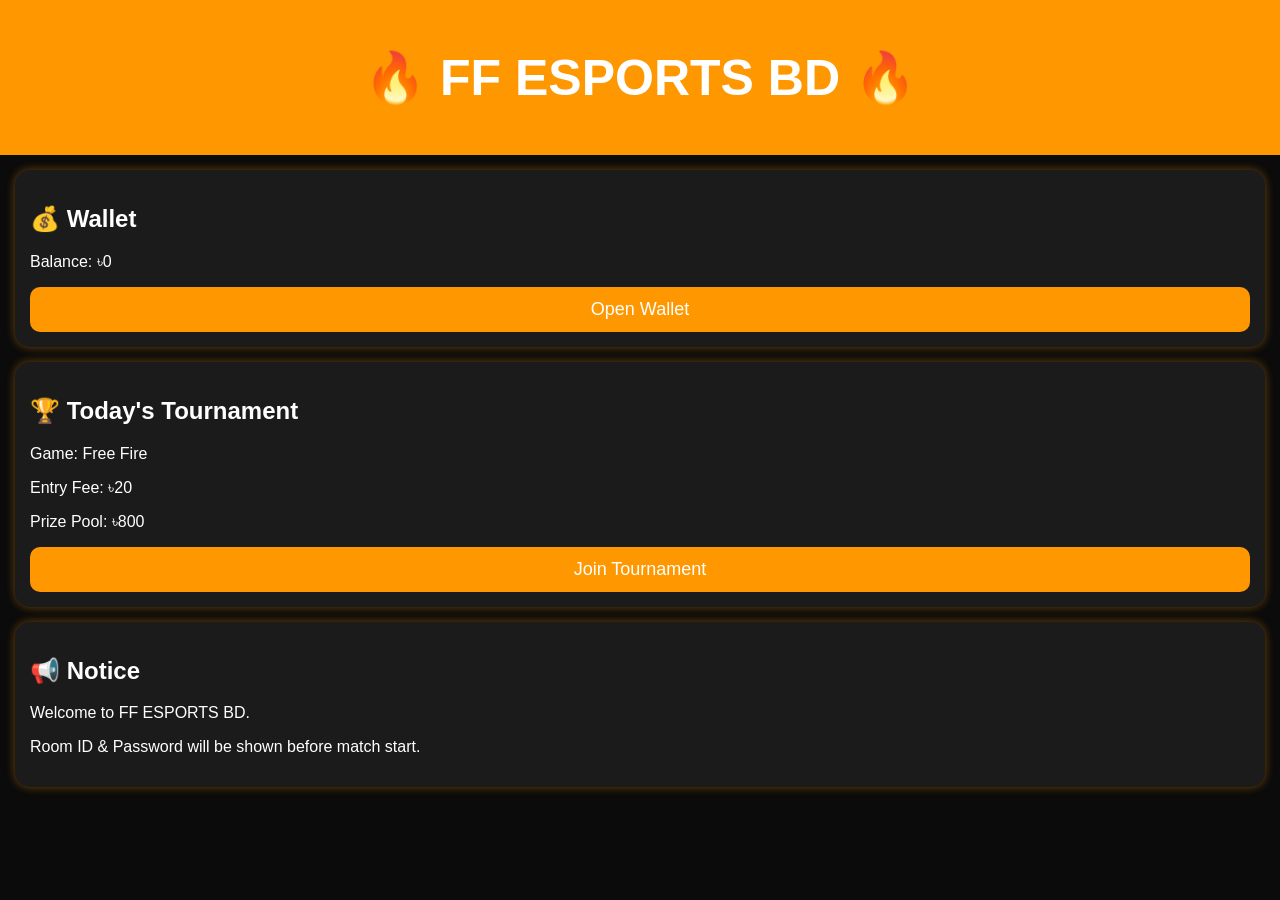
<file: index.html>
<!DOCTYPE html>
<html lang="en">
<head>
<meta charset="UTF-8">
<meta name="viewport" content="width=device-width, initial-scale=1.0">
<title>FF ESPORTS BD</title>
<link rel="stylesheet" href="style.css">
</head>
<body>

<div class="header">
<h1>🔥 FF ESPORTS BD 🔥</h1>
</div>

<div class="card">
<h2>💰 Wallet</h2>
<p>Balance: ৳0</p>
<button class="btn">Open Wallet</button>
</div>

<div class="card">
<h2>🏆 Today's Tournament</h2>
<p>Game: Free Fire</p>
<p>Entry Fee: ৳20</p>
<p>Prize Pool: ৳800</p>
<button class="btn">Join Tournament</button>
</div>

<div class="card">
<h2>📢 Notice</h2>
<p>Welcome to FF ESPORTS BD.</p>
<p>Room ID & Password will be shown before match start.</p>
</div>

<script src="app.js"></script>

</body>
</html>
</file>
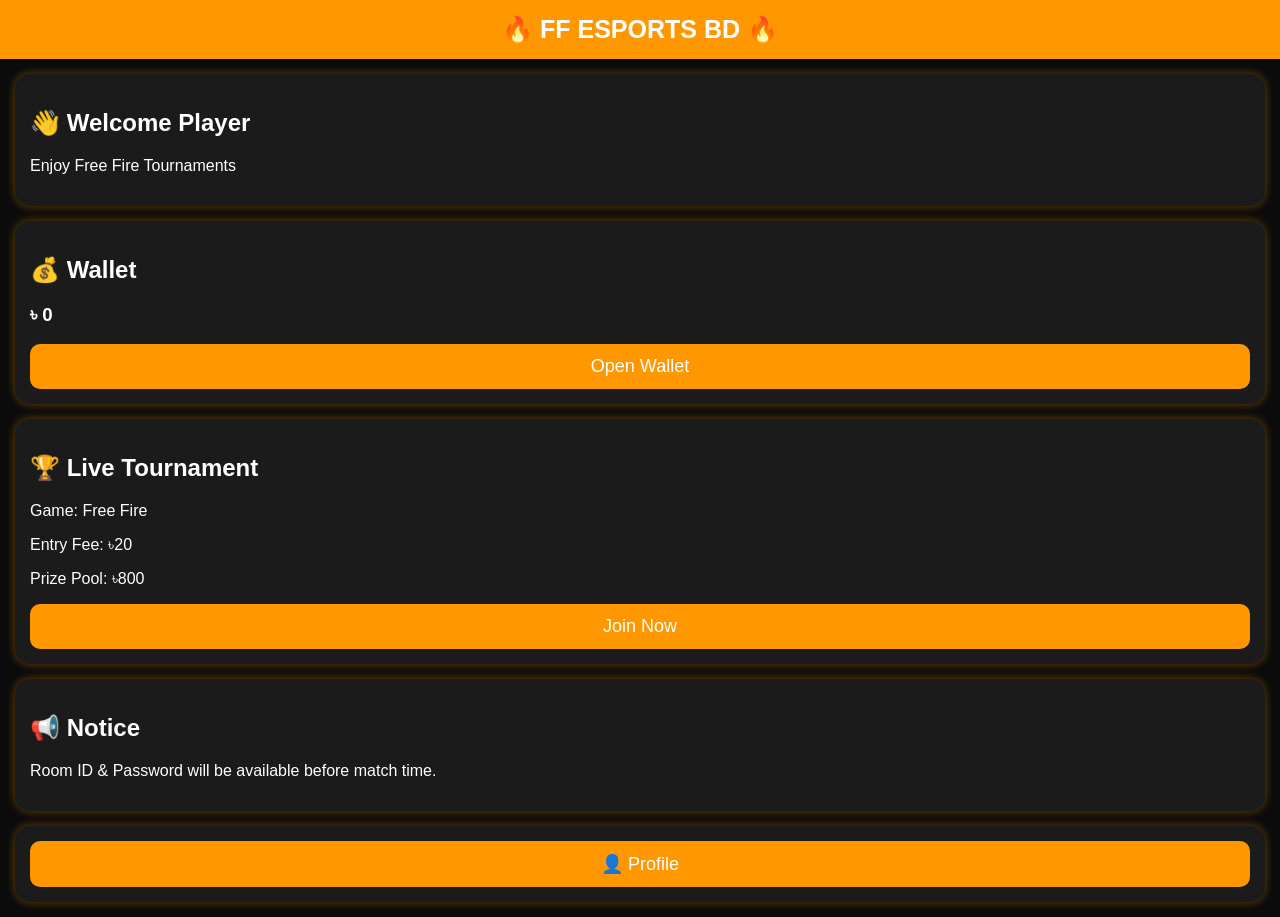
<file: dashboard.html>
<!DOCTYPE html>
<html lang="en">
<head>
<meta charset="UTF-8">
<meta name="viewport" content="width=device-width, initial-scale=1.0">
<title>FF ESPORTS BD - Dashboard</title>
<link rel="stylesheet" href="style.css">
</head>
<body>

<div class="header">
    🔥 FF ESPORTS BD 🔥
</div>

<div class="card">
    <h2>👋 Welcome Player</h2>
    <p>Enjoy Free Fire Tournaments</p>
</div>

<div class="card">
    <h2>💰 Wallet</h2>
    <h3>৳ 0</h3>
    <button class="btn">Open Wallet</button>
</div>

<div class="card">
    <h2>🏆 Live Tournament</h2>
    <p>Game: Free Fire</p>
    <p>Entry Fee: ৳20</p>
    <p>Prize Pool: ৳800</p>
    <button class="btn">Join Now</button>
</div>

<div class="card">
    <h2>📢 Notice</h2>
    <p>Room ID & Password will be available before match time.</p>
</div>

<div class="card">
    <button class="btn">👤 Profile</button>
</div>

<script src="app.js"></script>

</body>
</html>
</file>
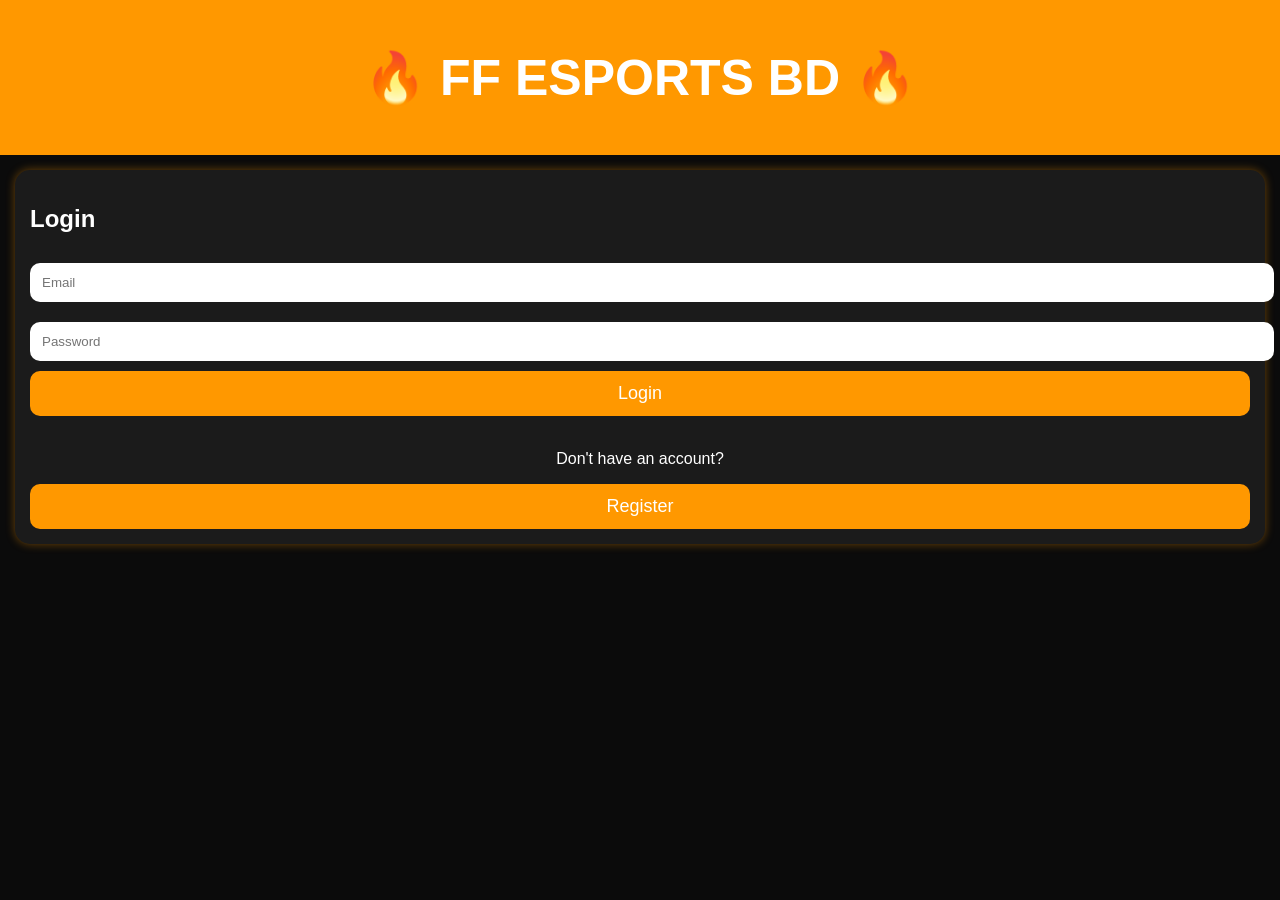
<file: login.html>
<!DOCTYPE html>
<html lang="en">
<head>
<meta charset="UTF-8">
<meta name="viewport" content="width=device-width, initial-scale=1.0">
<title>FF ESPORTS BD - Login</title>
<link rel="stylesheet" href="style.css">
</head>
<body>

<div class="header">
<h1>🔥 FF ESPORTS BD 🔥</h1>
</div>

<div class="card">
<h2>Login</h2>

<input type="email" id="email" placeholder="Email"
style="width:100%;padding:12px;margin:10px 0;border-radius:10px;border:none;">

<input type="password" id="password" placeholder="Password"
style="width:100%;padding:12px;margin:10px 0;border-radius:10px;border:none;">

<button class="btn">Login</button>

<br><br>

<p style="text-align:center;">
Don't have an account?
</p>

<button class="btn">Register</button>

</div>

<script src="app.js"></script>

</body>
</html>
</file>
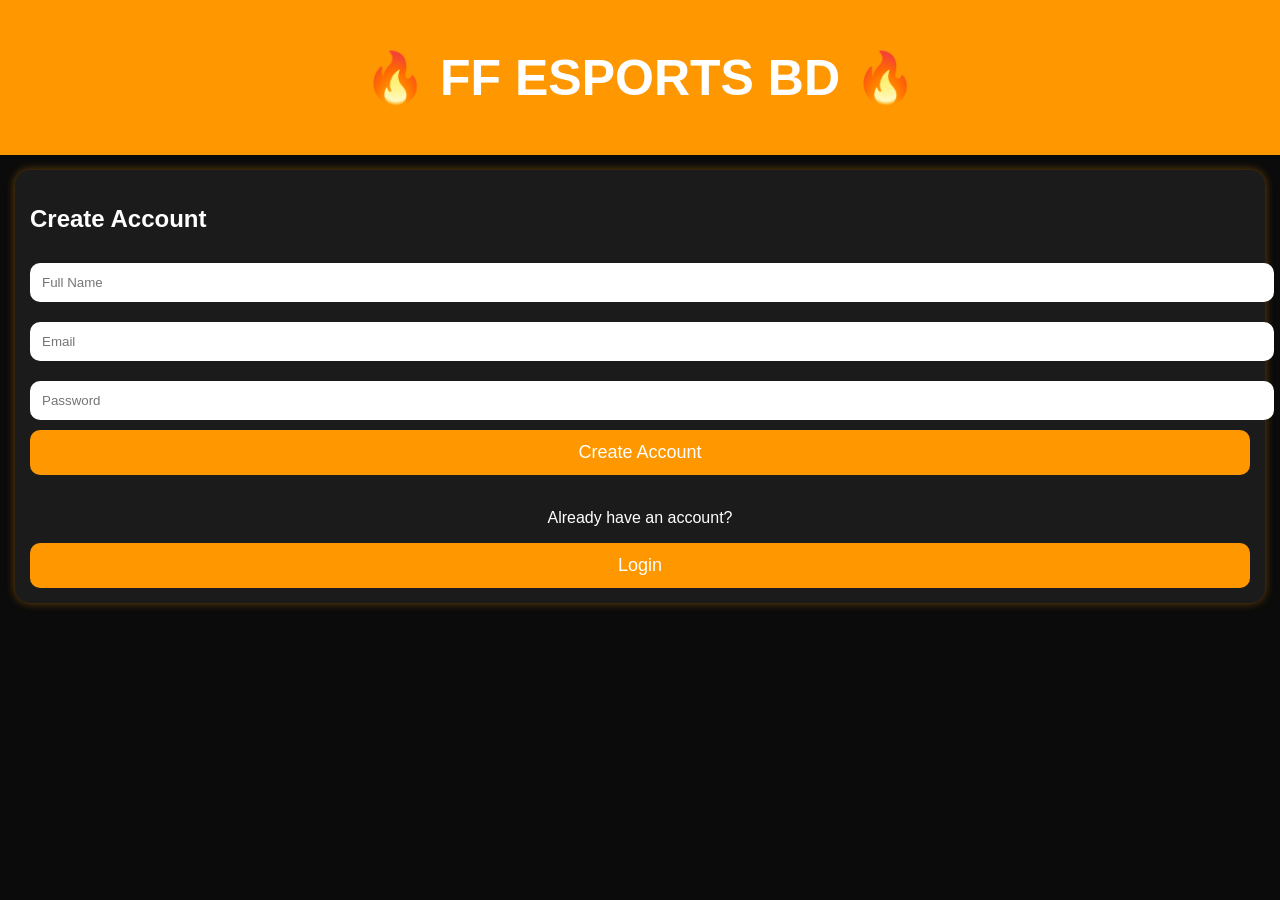
<file: register.html>
<!DOCTYPE html>
<html lang="en">
<head>
<meta charset="UTF-8">
<meta name="viewport" content="width=device-width, initial-scale=1.0">
<title>FF ESPORTS BD - Register</title>
<link rel="stylesheet" href="style.css">
</head>
<body>

<div class="header">
<h1>🔥 FF ESPORTS BD 🔥</h1>
</div>

<div class="card">
<h2>Create Account</h2>

<input type="text" id="name" placeholder="Full Name"
style="width:100%;padding:12px;margin:10px 0;border-radius:10px;border:none;">

<input type="email" id="email" placeholder="Email"
style="width:100%;padding:12px;margin:10px 0;border-radius:10px;border:none;">

<input type="password" id="password" placeholder="Password"
style="width:100%;padding:12px;margin:10px 0;border-radius:10px;border:none;">

<button class="btn">Create Account</button>

<br><br>

<p style="text-align:center;">
Already have an account?
</p>

<button class="btn">Login</button>

</div>

<script src="app.js"></script>

</body>
  </html>
</file>
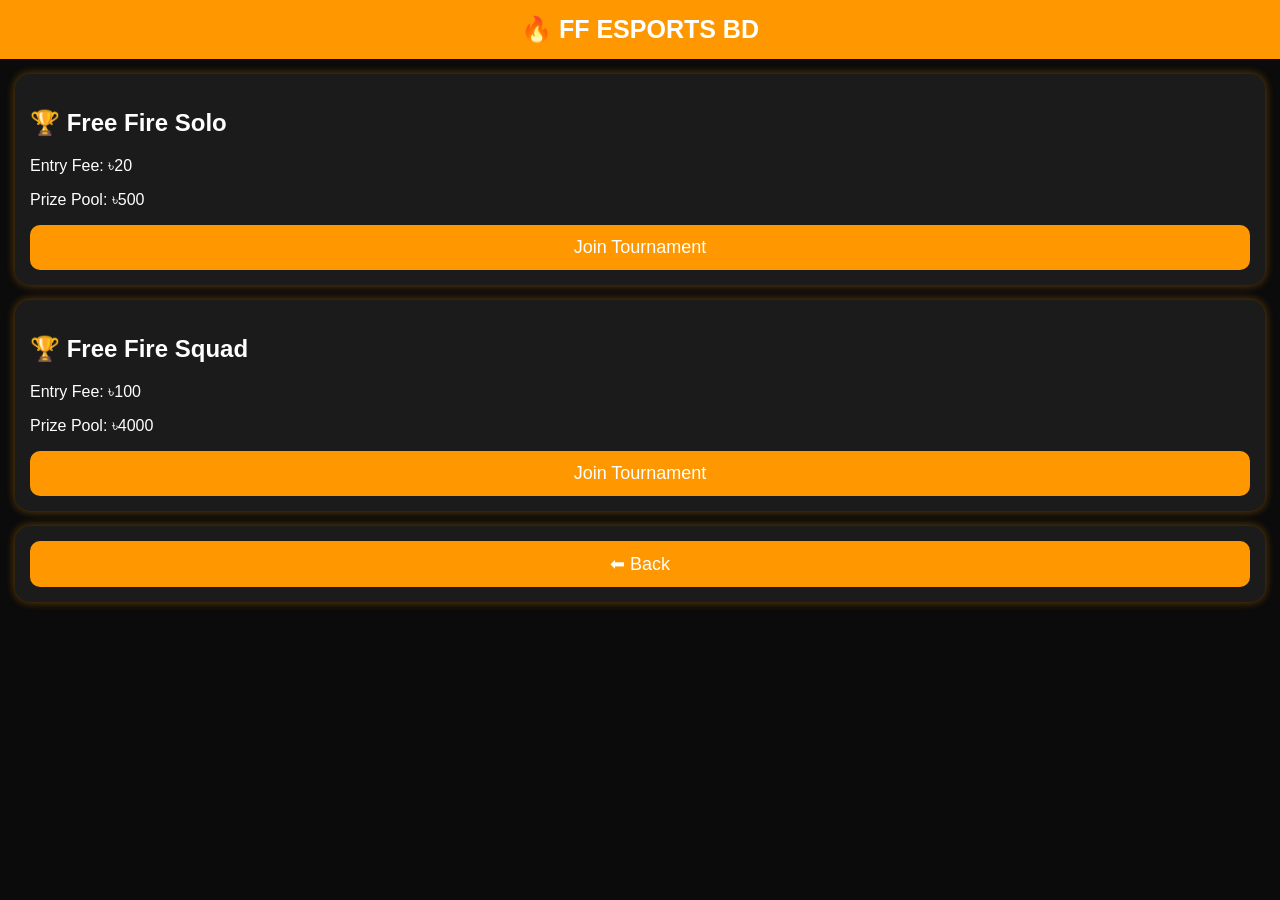
<file: tournament.html>
<!DOCTYPE html>
<html lang="en">
<head>
<meta charset="UTF-8">
<meta name="viewport" content="width=device-width, initial-scale=1.0">
<title>Tournaments - FF ESPORTS BD</title>
<link rel="stylesheet" href="style.css">
</head>
<body>

<div class="header">
🔥 FF ESPORTS BD
</div>

<div class="card">
<h2>🏆 Free Fire Solo</h2>
<p>Entry Fee: ৳20</p>
<p>Prize Pool: ৳500</p>
<button class="btn">Join Tournament</button>
</div>

<div class="card">
<h2>🏆 Free Fire Squad</h2>
<p>Entry Fee: ৳100</p>
<p>Prize Pool: ৳4000</p>
<button class="btn">Join Tournament</button>
</div>

<div class="card">
<button class="btn" onclick="location.href='dashboard.html'">
⬅ Back
</button>
</div>

<script src="app.js"></script>

</body>
</html>
</file>
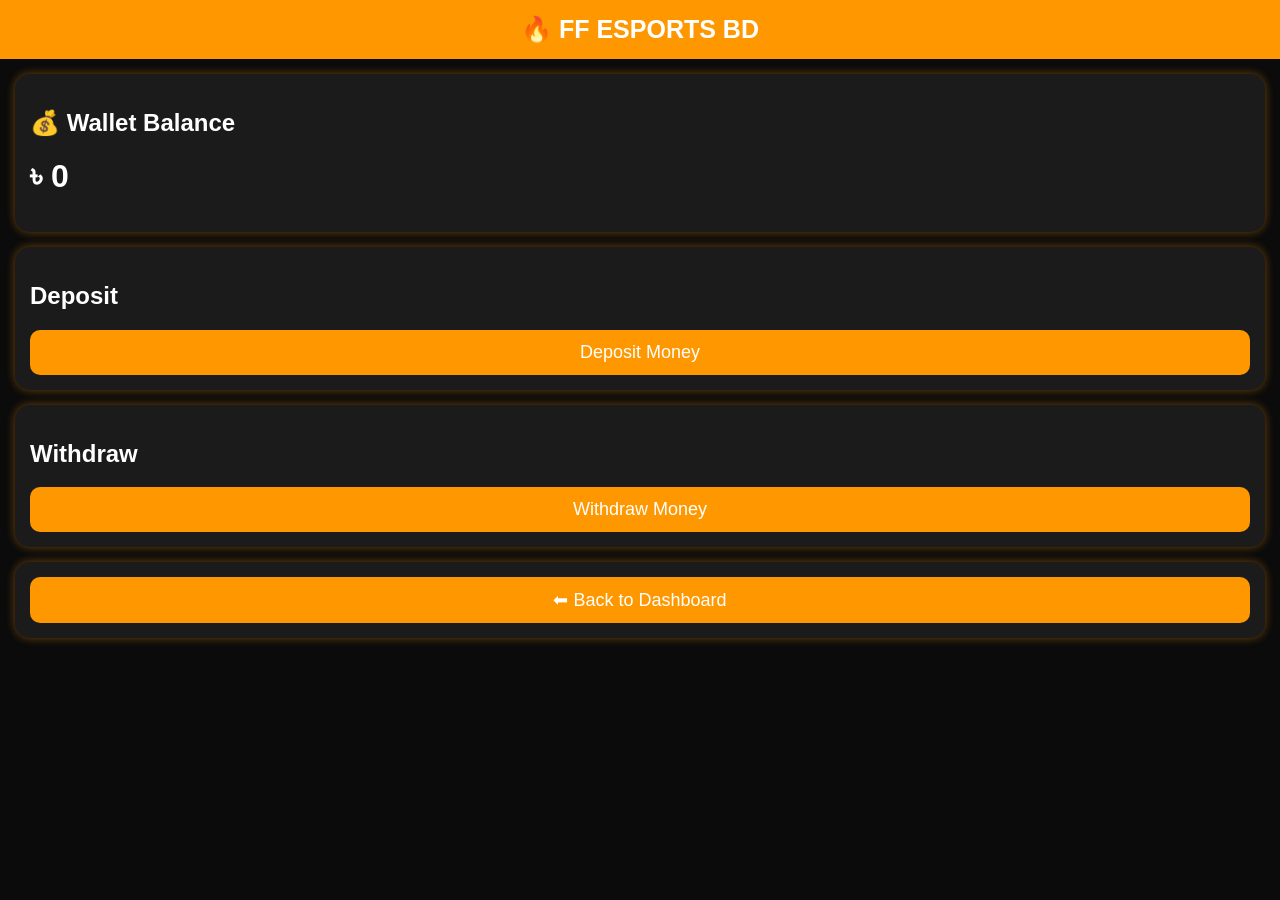
<file: wallet.html>
<!DOCTYPE html>
<html lang="en">
<head>
<meta charset="UTF-8">
<meta name="viewport" content="width=device-width, initial-scale=1.0">
<title>Wallet - FF ESPORTS BD</title>
<link rel="stylesheet" href="style.css">
</head>
<body>

<div class="header">
🔥 FF ESPORTS BD
</div>

<div class="card">
<h2>💰 Wallet Balance</h2>
<h1>৳ 0</h1>
</div>

<div class="card">
<h2>Deposit</h2>
<button class="btn">Deposit Money</button>
</div>

<div class="card">
<h2>Withdraw</h2>
<button class="btn">Withdraw Money</button>
</div>

<div class="card">
<button class="btn" onclick="location.href='dashboard.html'">
⬅ Back to Dashboard
</button>
</div>

<script src="app.js"></script>

</body>
</html>
</file>
<file: style.css>
body{
    margin:0;
    padding:0;
    background:#0b0b0b;
    color:white;
    font-family:Arial,sans-serif;
}

.header{
    background:#ff9800;
    padding:15px;
    text-align:center;
    font-size:25px;
    font-weight:bold;
}

.card{
    background:#1b1b1b;
    margin:15px;
    padding:15px;
    border-radius:15px;
    box-shadow:0 0 10px rgba(255,152,0,.4);
}

.btn{
    width:100%;
    padding:12px;
    background:#ff9800;
    border:none;
    color:white;
    font-size:18px;
    border-radius:10px;
}
</file>
